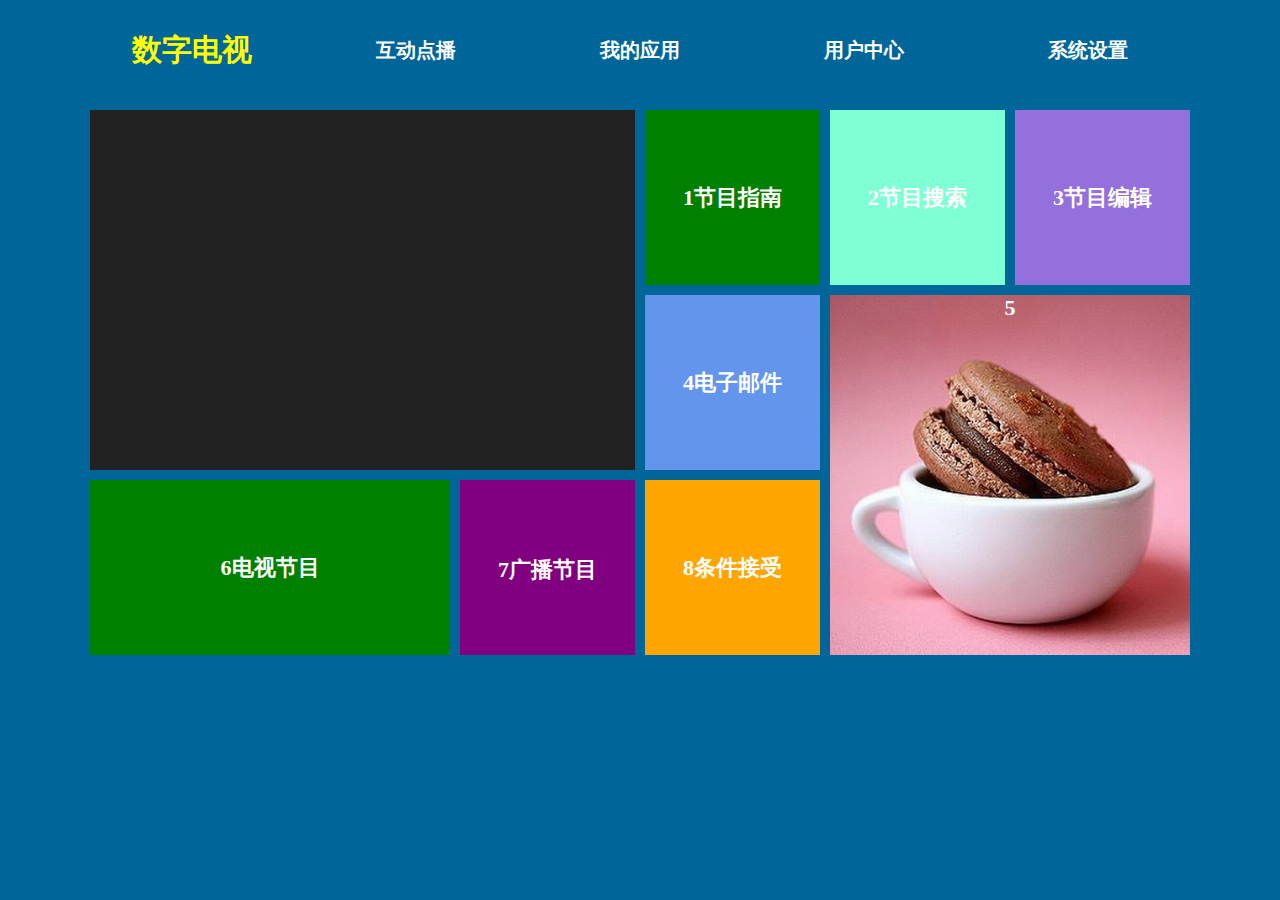
<file: demo/index.html>
<!DOCTYPE html>
<html>
	<head>
		<meta charset="utf-8" />
		<title></title>
		<link rel="icon" href="img/logo.jpg" type="image/x-icon"/>
		<link rel="stylesheet" type="text/css" href="css/demo.css"/>
		<script src="js/jquery.min.js" type="text/javascript" charset="utf-8"></script>
	</head>
	<body>
		<div id="main">
			<div id="nav_wraper">
				<ul id="nav">
					<li class="navMenu0 active-li" style="color: yellow;font-size: 30px;">数字电视</li>
					<li class="navMenu1">互动点播</li>
					<li class="navMenu2">我的应用</li>
					<li class="navMenu3">用户中心</li>
					<li class="navMenu4">系统设置</li>
				</ul>
			</div>
			<div id="menu_wraper">
				<div class="menu-list menu-list0">
					<div class="program">
					</div>
					<div class="pro-post">1节目指南</div>
					<div class="pro-search">2节目搜索</div>
					<div class="pro-edit">3节目编辑</div>
					<div class="e-mail">4电子邮件</div>
					<div class="add-pic">5</div>
					<div class="tv-pro">6电视节目</div>
					<div class="tv-bro">7广播节目</div>
					<div class="recive">8条件接受</div>
					
					<div class="focus-div"></div>
				</div>
				<div class="menu-list menu-list1">
					<div class="kingdom">0</div>
					<div class="music">1音乐+</div>
					<div class="aiqiyi">2爱奇艺</div>
					<div class="pptv">3聚力</div>
					<div class="fh-news">4凤凰新闻网</div>
					<div class="youpeng">5优朋</div>
					<div class="youku">6优酷</div>
					<div class="yifang">7义方课堂</div>
					
					<div class="focus-div"></div>
				</div>
				<div class="menu-list menu-list2">
					<div>0我的应用</div>
					<div>1我的应用</div>
					<div>2我的应用</div>
					<div>3我的应用</div>
					<div>4我的应用</div>
					<div>5我的应用</div>
					<div>6我的应用</div>
					<div>7我的应用</div>
			
					<div class="focus-div"></div>
				</div>
				<div class="menu-list menu-list3">
					<div>0用户中心</div>
					<div>1用户中心</div>
					<div>2用户中心</div>
					<div>3用户中心</div>
					<div>4用户中心</div>
					<div>5用户中心</div>
					<div>6用户中心</div>
					<div>7用户中心</div>
					
					<div class="focus-div"></div>
				</div>
				<div class="menu-list menu-list4">
					<div>0系统设置</div>
					<div>1系统设置</div>
					<div>2系统设置</div>
					<div>3系统设置</div>
					<div>4系统设置</div>
					<div>5系统设置</div>
					<div>6系统设置</div>
					<div>7系统设置</div>
					
					<div class="focus-div"></div>
				</div>
			</div>
		</div>
		<script src="js/dmeo.js" type="text/javascript" charset="utf-8"></script>
	</body>
</html>
</file>
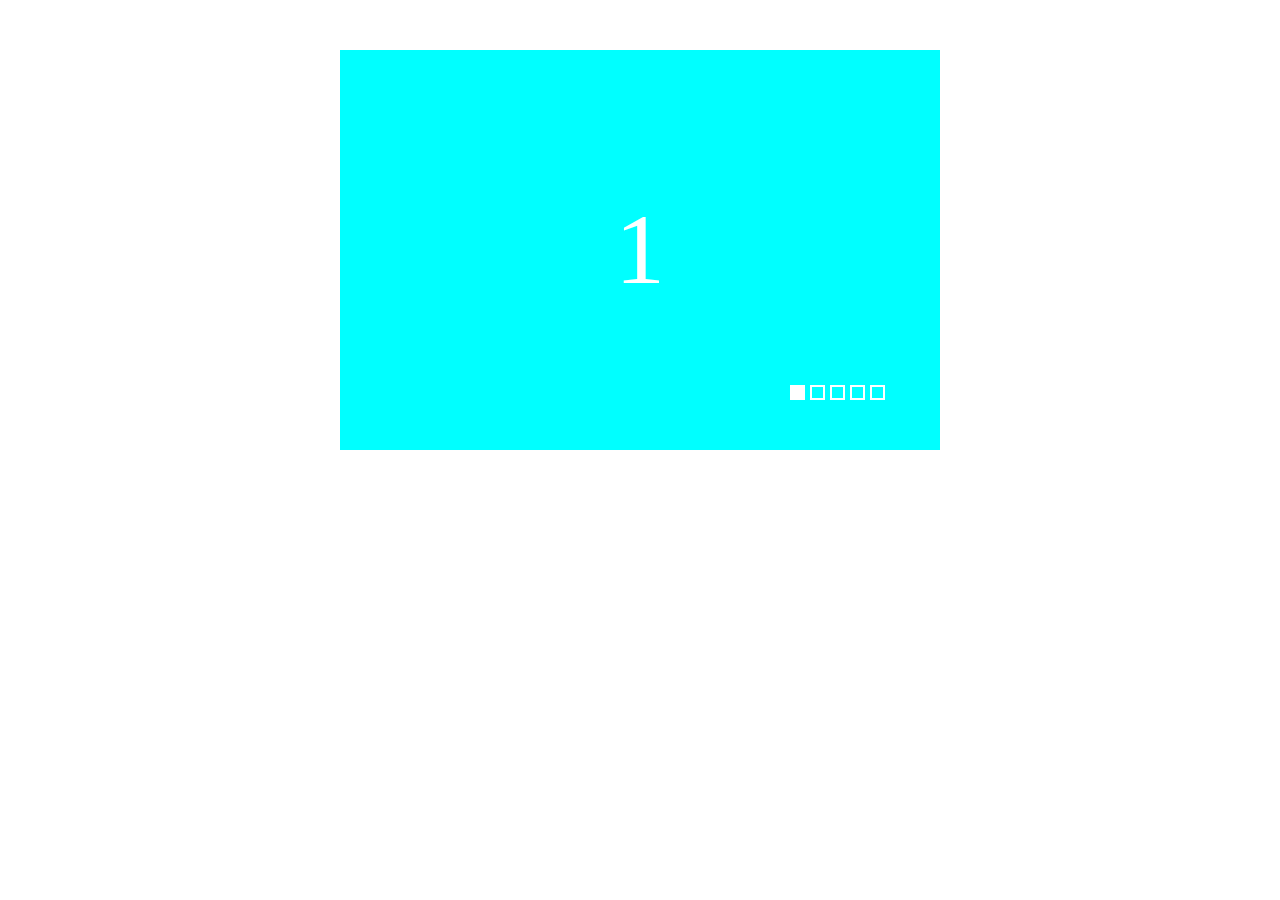
<file: demo/demo1.html>
<!DOCTYPE html>
<html>
	<head>
		<meta charset="UTF-8">
		<title></title>
		<style type="text/css">
			*{
				margin: 0;
				padding: 0;
			}
			ul{
				list-style: none;
			}
			.main{
				width:600px;
				height:400px;
				margin:50px auto;
				position: relative;				
			}
			.img-wraper{
				width:600px;
				height:400px;
			}
			
			.img-wraper div{
				width:600px;
				height:400px;
				position: absolute;
				top:0;
				left: 0;
				display: none;
				font-size: 100px;
				color:#fff;
				text-align: center;
				line-height: 400px;
				font-family: "微软雅黑";
			}
			.main .nav{
				width:100px;
				height:15px;
				position: absolute;
				right:50px;
				bottom: 50px;
			}
			.nav li{
				width:11px;
				height:11px;
				float: left;
				margin-right: 5px;
				border: 2px solid #fff;
			}
			li.active{
				background: #fff;
			}
			
			.main a{
				position: absolute;
				display: block;
				width:50px;
				height:70px;
				text-align: center;
				line-height: 70px;
				font-size: 30px;
				font-weight: bold;
				top:170px;
				text-decoration: none;
				color:#fff;
				font-weight: bold;
				background: rgba(0,0,000.8);
				display: none;
			}
			a.left{
				left:30px;
			}
			a.right{
				right: 30px;
			}
		</style>
		<script src="http://libs.baidu.com/jquery/2.0.0/jquery.min.js"></script>
	</head>
	<body>
		<div class="main">
			<div class="img-wraper">
				<div style="background: cyan;display: block;">1</div>
				<div style="background: palevioletred;">2</div>
				<div style="background: orangered;">3</div>
				<div style="background: brown;">4</div>
				<div style="background: crimson;">5</div>
			</div>
			<ul class="nav">
				<li class="active"></li>
				<li></li>
				<li></li>
				<li></li>
				<li></li>
			</ul>
			<a href="javascript:;" class="left">&lt;</a>
			<a href="javascript:;" class="right">&gt;</a>
		</div>
	</body>
	<script type="text/javascript">
		$(function () {
			var curIndex = 0;
			var timer = null;
			var isMoveing = true;
			
			timer = setInterval(move,2000)
			
			$('.nav li').click(function () {
				isMoveing = false;
				setTimeout(function () {
					isMoveing = true;
				},0)
				curIndex = $(this).index();
				$(this).addClass('active').siblings().removeClass();
				$('.img-wraper div').eq(curIndex).fadeIn().siblings().fadeOut();
				
			})
			
			
			function move () {
				if(isMoveing) {
					$('.img-wraper div').eq(curIndex).fadeIn().siblings().fadeOut();
					$('.nav li').eq(curIndex).addClass('active').siblings().removeClass();
					curIndex++;
					if (curIndex > 4) {
						curIndex = 0
					}
				}
				
			}
		})
	</script>
</html>
</file>
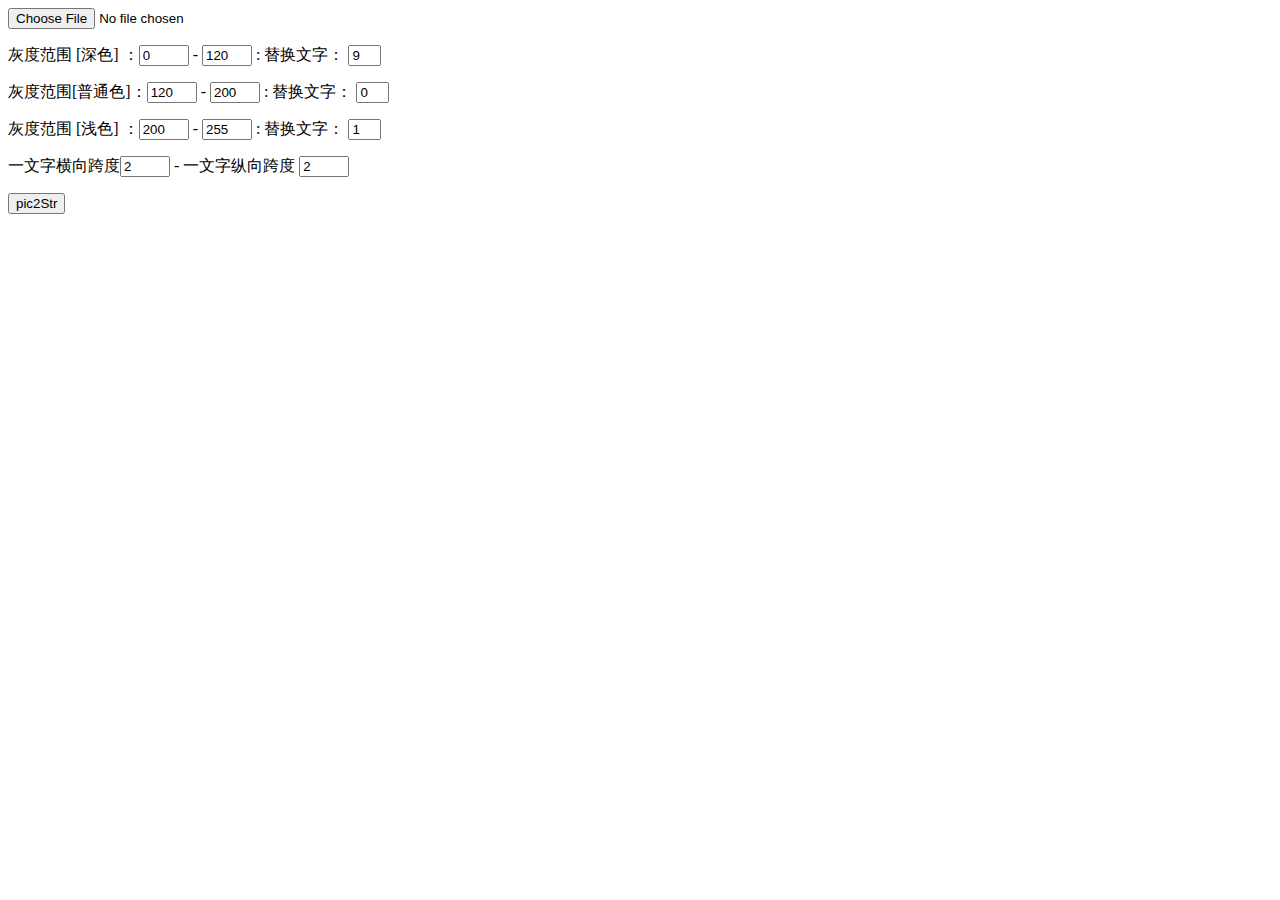
<file: demo/demo2.html>
<html>

	<head>
		<title>pic2Str</title>
		<script src="http://apps.bdimg.com/libs/jquery/1.6.4/jquery.js"></script>
		<style>
			.floatLeft {
				float: left;
			}
			
			.clear {
				clear: both;
			}
			
			input[type=number] {
				width: 50px;
			}
		</style>
	</head>

	<body>
		<div>
			<p><input type="file" id='fileInput' accept="image/*" /></p>
			<p>
				灰度范围 [深色] ：<input type="number" min="0" max="255" value='0' id='rgb1f' /> -
				<input type="number" maxlength="3" value='120' id='rgb1t' /> : 替换文字：
				<input type="text" size="1" maxlength="1" value='9' id='rgb1s' />
			</p>
			<p>
				灰度范围[普通色]：<input type="number" min="0" max="255" value='120' id='rgb2f' /> -
				<input type="number" maxlength="3" value='200' id='rgb2t' /> : 替换文字：
				<input type="text" size="1" maxlength="1" value='0' id='rgb2s' />
			</p>
			<p>
				灰度范围 [浅色] ：<input type="number" min="0" max="255" value='200' id='rgb3f' /> -
				<input type="number" maxlength="3" value='255' id='rgb3t' /> : 替换文字：
				<input type="text" size="1" maxlength="1" value='1' id='rgb3s' />
			</p>
			<p>
				一文字横向跨度<input type="number" min="0" max="100" value='2' id='wpx' /> - 一文字纵向跨度
				<input type="number" min="0" max="100" value='2' id='hpx' />
			</p>
		</div>
		<div><input type="button" value="pic2Str" onclick="pic2Str()" /></div>
		<div><img style="display:none" id='img' /></div>
		<div><canvas style="display:none" id='canvas'></canvas></div>
		<div id='pic2Str'></div>

		<script>
			var hasFile = false;
			$(function() {
				// bind file change event to load the image file
				var fileInput = document.getElementById("fileInput");
				fileInput.addEventListener('change', function(event) {
					var file = fileInput.files[0];
					var imageType = /^image\//;
					if (!imageType.test(file.type)) {
						alert('file type error: ' + file.type + '(image excepted)');
						return;
					}
					var img = document.getElementById("img");
					img.file = file;
					// 读取File对象中的内容
					var reader = new FileReader();
					reader.onload = (function(aImg) {
						return function(e) {
							aImg.src = e.target.result;
							$("#canvas").css({
								width: aImg.width + 'px',
								height: aImg.height + 'px'
							});
							$("#canvas").attr('width', aImg.width);
							$("#canvas").attr('height', aImg.height);
							var c = document.getElementById("canvas");
							var ctx = c.getContext("2d");
							ctx.drawImage(aImg, 0, 0);
							hasFile = true;
						};
					})(img);
					reader.readAsDataURL(file);
				}, false);
			});

			function pic2Str() {
				var wpx = $("#wpx").val();
				var hpx = $("#hpx").val();
				var rgb1f = $("#rgb1f").val();
				var rgb1t = $("#rgb1t").val();
				var rgb1s = $("#rgb1s").val();
				var rgb2f = $("#rgb2f").val();
				var rgb2t = $("#rgb2t").val();
				var rgb2s = $("#rgb2s").val();
				var rgb3f = $("#rgb3f").val();
				var rgb3t = $("#rgb3t").val();
				var rgb3s = $("#rgb3s").val();
				if (!hasFile)
					return;
				if (wpx == '' || hpx == '')
					return;
				var c = document.getElementById("canvas");
				var ctx = c.getContext("2d");
				var imgData = ctx.getImageData(0, 0, c.width, c.height);
				var wi = Math.floor(imgData.width / wpx);
				var hi = Math.floor(imgData.height / hpx);
				var strRst = [];
				for (var i = 0; i < hi; i++) {
					var strRow = "";
					for (var j = 0; j < wi; j++) {
						var rgbAvg = 0;
						for (var h = 0; h < hpx; h++) {
							for (var l = 0; l < wpx; l++) {
								var min = Math.min(imgData.data[(i * hpx + h) * 4 * imgData.width + (j * wpx * 4 + l)], imgData.data[(i * hpx + h) * 4 * imgData.width + (j * wpx * 4 + l) + 1], imgData.data[(i * hpx + h) * 4 * imgData.width + (j * wpx * 4 + l) + 2]);
								var max = Math.max(imgData.data[(i * hpx + h) * 4 * imgData.width + (j * wpx * 4 + l)], imgData.data[(i * hpx + h) * 4 * imgData.width + (j * wpx * 4 + l) + 1], imgData.data[(i * hpx + h) * 4 * imgData.width + (j * wpx * 4 + l) + 2]);
								rgbAvg += (min + max) * 0.5;
							}
						}
						rgbAvg = rgbAvg / (hpx * wpx);
						if (rgbAvg >= rgb1f && rgbAvg < rgb1t) {
							strRow += '' + rgb1s;
						} else if (rgbAvg >= rgb2f && rgbAvg < rgb2t) {
							strRow += '' + rgb2s;
						} else if (rgbAvg >= rgb3f && rgbAvg <= rgb3t) {
							strRow += '' + rgb3s;
						} else {
							strRow += "&nbsp;";
						}
					}
					strRst.push(strRow);
				}
				strRstHtml = "";
				for (var x = 0; x < strRst.length; x++)
					strRstHtml += strRst[x] + '<br/>'
				$("#pic2Str").html(strRstHtml);
			}
		</script>
	</body>

</html>
</file>
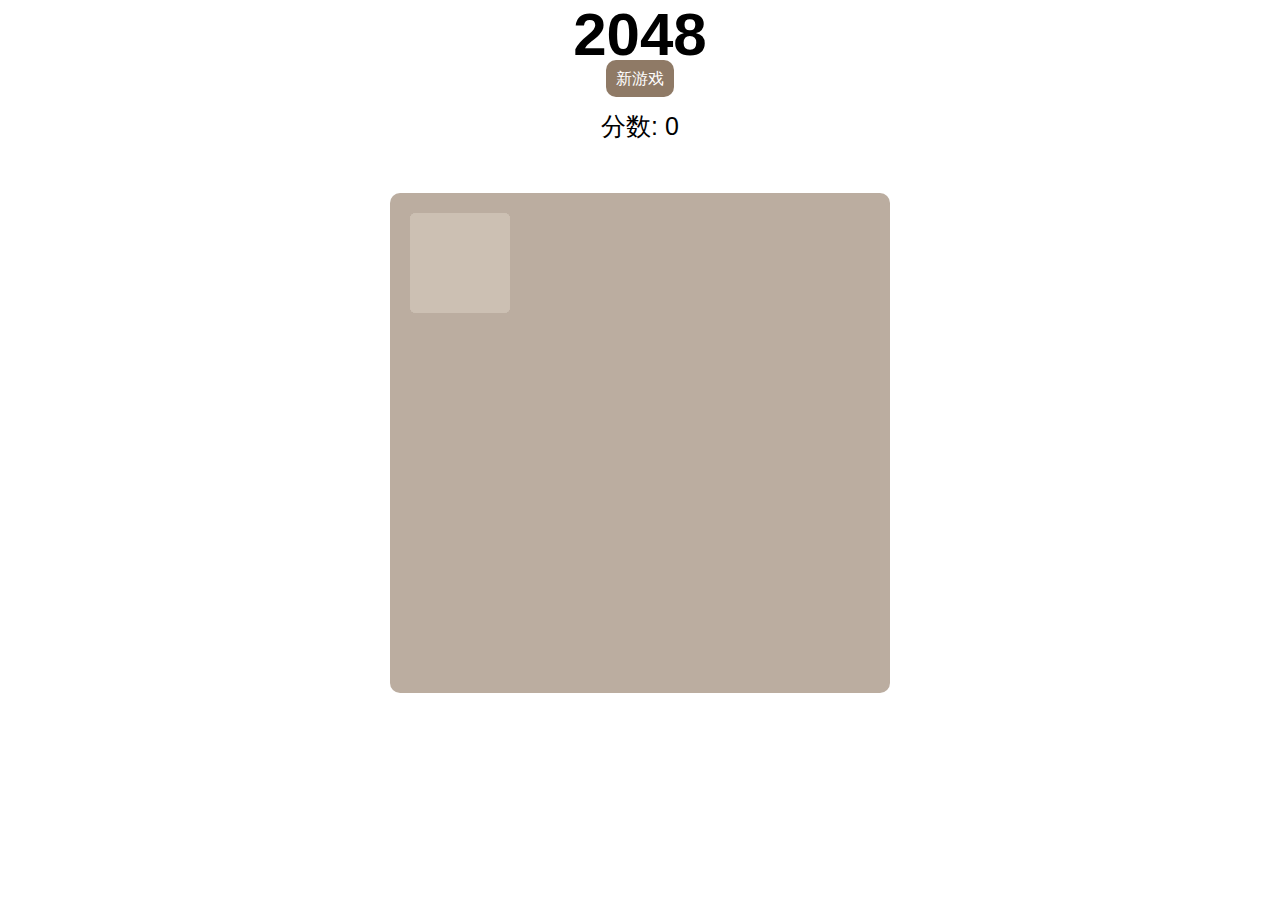
<file: demo/demo3.html>
<!DOCTYPE html>
<html>

	<head>
		<meta charset="UTF-8">
		<title>网页版2048</title>
		<link rel="stylesheet" type="text/css" href="css/demo3.css"/>
		<script src="js/jquery.min.js" type="text/javascript" charset="utf-8"></script>

	</head>

	<body>
		<header>
			<h1>2048</h1>
			<a href="javascript:newgame()" id="newgamebutton">新游戏</a>
			<p>
				分数:<span id="score">
					0
				</span>
			</p>
		</header>
		<div id="grid-container">
			<div class="grid-cell" id="grid-cell-0-0"></div>
			<div class="grid-cell" id="grid-cell-0-1"></div>
			<div class="grid-cell" id="grid-cell-0-2"></div>
			<div class="grid-cell" id="grid-cell-0-3"></div>
			
			<div class="grid-cell" id="grid-cell-1-0"></div>
			<div class="grid-cell" id="grid-cell-1-1"></div>
			<div class="grid-cell" id="grid-cell-1-2"></div>
			<div class="grid-cell" id="grid-cell-1-3"></div>
			
			<div class="grid-cell" id="grid-cell-2-0"></div>
			<div class="grid-cell" id="grid-cell-2-1"></div>
			<div class="grid-cell" id="grid-cell-2-2"></div>
			<div class="grid-cell" id="grid-cell-2-3"></div>
			
			<div class="grid-cell" id="grid-cell-3-0"></div>
			<div class="grid-cell" id="grid-cell-3-1"></div>
			<div class="grid-cell" id="grid-cell-3-2"></div>
			<div class="grid-cell" id="grid-cell-3-3"></div>
		</div>
	</body>

	<script src="js/demo3.js" type="text/javascript" charset="utf-8"></script>

</html>
</file>
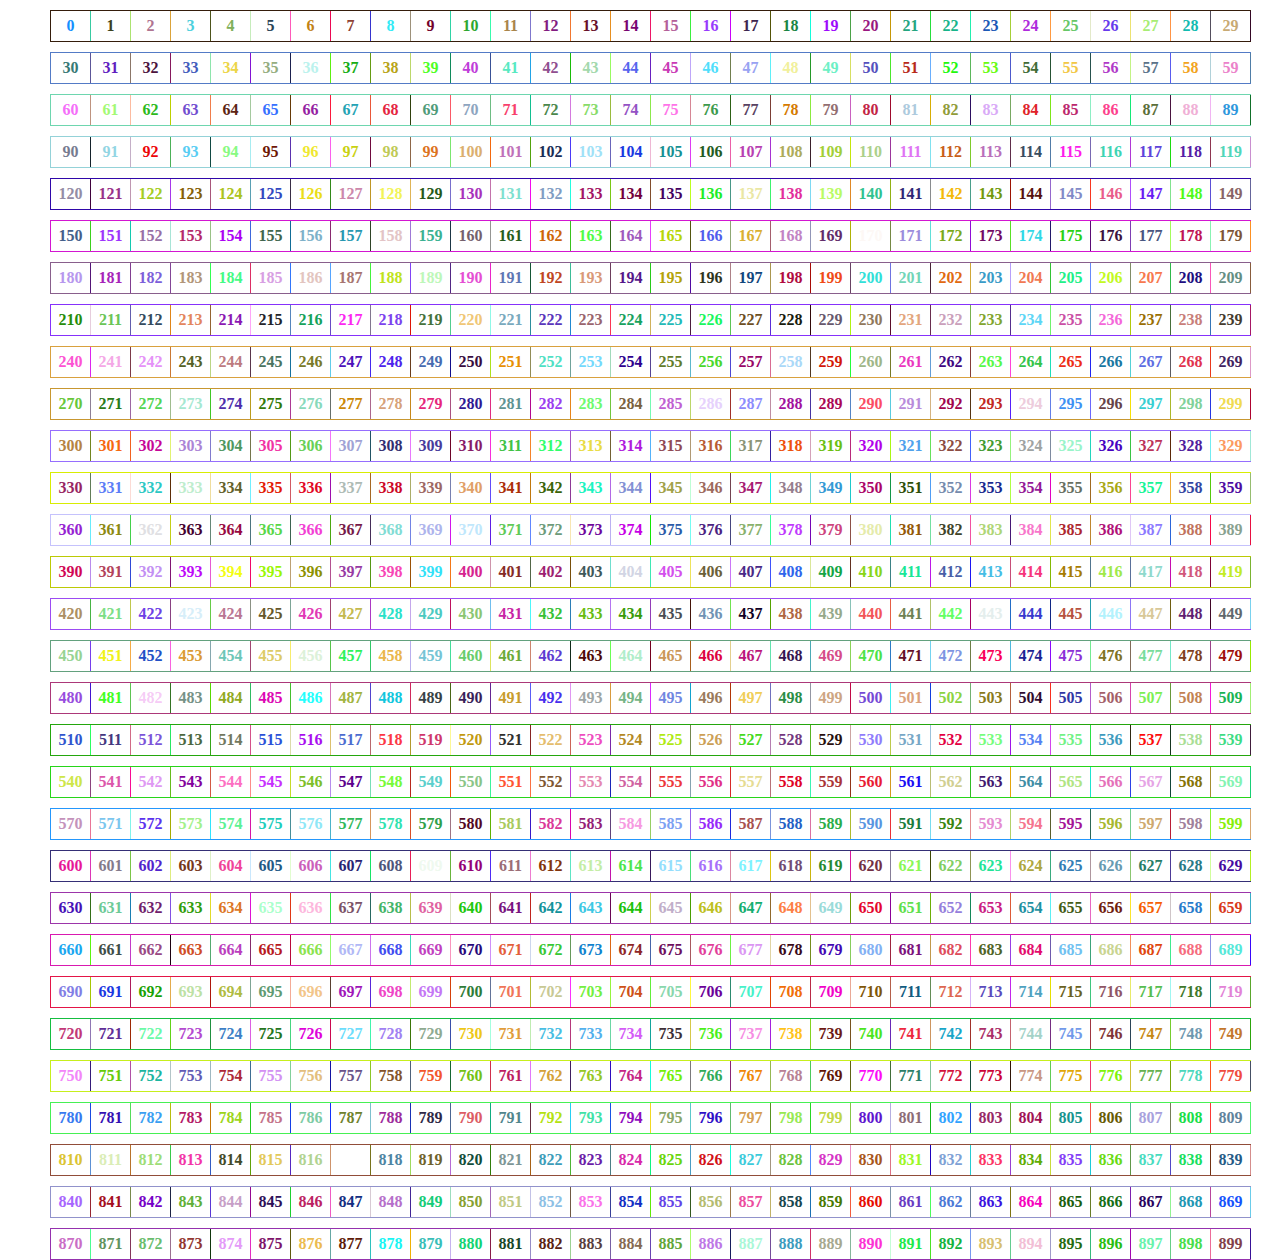
<file: demo/test.html>
<!DOCTYPE html>
<html>
	<head>
		<meta charset="UTF-8">
		<title></title>
		<style type="text/css">
			*{
				margin: 0;
				padding: 0;
			}
			
		
			.item{
				border: 1px solid;
				border-right: none;
				margin: 10px 0px 0 50px;
			}
			.shuzi{
				display: block;
				float: left;
				width: 39px;
				height: 30px;
				text-align: center;
				line-height: 30px;
				border-right: 1px solid #000;
				font-weight:bold;
			}
		</style>
		<script src="js/jquery.min.js" type="text/javascript" charset="utf-8"></script>
	</head>
	<body>
		
		<div id="alertBox">
			
		</div>
		<div id="def-div">
			
		</div>
		
		
		
		<!-- <buttton id="btn">按钮</buttton> -->
		
		
		<script type="text/javascript">
		
			//[1,2,3,4,5,6,7,8,9,10,11.....]   --->[[1,2,3,4,5],[6,7,8,9,10],[11,....]]
			function reduceArray (arr,count) {
				var len,ar = Array(),k = 0;
				if (arr.length % count == 0) {
					len = parseInt(arr.length / count);
				} else{
					len = parseInt(arr.length / count) + 1;
				}
				for (var i = 0;i < len;i++) {
					if (ar[i]) {
						ar[i] = ar[i];
					}else{
						ar[i] = [];
					}
					for (var a = 0;a < count;a++) {
						ar[i][a] = arr[k];
						if (ar[i][a] == undefined) {
							ar[i].length = arr.length % count;
						}
						k++;	
					}
				} 	
				var newAr = ar;
				//console.log(newAr);

				for(var j = 0;j < ar.length;j++) {
					var aDiv = document.createElement('div');
					aDiv.className = 'item';
					aDiv.style.width = ar[j].length * 40 +'px';
					aDiv.style.height = 30+ 'px';
					aDiv.style.borderColor = getRanderColor();
					for(var m = 0;m < ar[j].length;m++){
						var ospan = document.createElement('span');
						ospan.innerHTML = ar[j][m];

						ospan.className = "shuzi"
						//console.log(ar[j][m])
						aDiv.appendChild(ospan);
					}
					
					document.body.appendChild(aDiv);
				}
			}
			var num = document.getElementsByClassName('shuzi');
			var items = document.getElementsByClassName('item');

			setInterval(function () {
				for(var n = 0;n < num.length;n++){
					num[n].style.color = getRanderColor();
					num[n].style.borderColor = getRanderColor();
				}
				for(var a = 0;a < items.length;a++){
					items[a].style.borderColor = getRanderColor();
				}
			},80)
			var a = [];
			for(var i = 0;i < 900;i++) {
				a.push(i);

			}
			reduceArray(a,30);

			function getRanderColor () {
				return '#'+(Math.random()*0xffffff<<0).toString(16); 
			}
			/*var s = "我们走，皮皮虾"
			console.log(s.split("").reverse().join(""))
			
			console.log()
			function fn (a) {
				console.log(a)
				var a = 2;
				function a () {
					
				}
				console.log(a)
			}
			fn(1)*/
			
			
			//var aa = document.getElementsByClassName('test')
			
			
			
			
			function Master () {
				this.feed = function (animal,food) {
					document.write("给" + animal.name + "喂食了" +　food.name)
				}
			}
			//食物父类  
			function Food (name) {
				this.name = name;
			}
			//食物子类  鱼
			function Fish (name) {
				this.food = Food;
				this.food(name);
			}
			//食物子类  骨头
			function bone (name) {
				this.food = Food;
				this.food(name);
			}
			//动物父类
			function Animal (name) {
				this.name = name;
			}
			//动物子类 猫
			function Cat (name) {
				this.animal = Animal;
				this.animal(name)
			}
			//动物子类 狗
			function Dog (name) {
				this.animal = Animal;
				this.animal(name);
			}
			
			//创建对象
			/*
			var master = new Master();
			var fish = new Fish("小鱼儿");
			var bone = new bone("肉骨头");
			var cat = new Cat("馋猫");
			var dog = new Dog("癞皮狗");
			document.write("<br/><br/><br/><br/><br/><hr/>")
			master.feed(cat,fish)
			document.write("<br/><hr/>")
			master.feed(dog,bone)
			*/
			
			
			/*var wang = "王琪"
			alert(encodeURI(wang))*/
			
		</script>
	</body>
</html>
</file>
<file: demo/css/demo.css>
body,div, ul, li,p{
	 margin:0; padding:0; 
}
body{
	font-family: "微软雅黑";
	font-weight: bolder;
	background: #069;
}
ul { 
	list-style:none;
}
#main{
	width:1120px;
	height:680px;
	margin: 0px auto;	
}
#nav_wraper{
	width:1120px;
	height:100px;
}

#nav{
	float: left;
	width:1120px;
	height:100px;
	line-height: 100px;
}
#nav li{
	width:224px;
	float: left;
	text-align: center;
	font-size: 20px;
	color: #fff;
}
#nav li.active-li{
	-webkit-animation:turn 4s infinite;
}
@-webkit-keyframes turn{
	75%{
		-webkit-transform:rotateY(0deg);
	}
	100%{
		-webkit-transform:rotateY(360deg);
	}
}
#menu_wraper{
	width:1120px;
	height:580px;
	position: relative;
	overflow: hidden;
	
}
#menu_wraper .menu-list{
	width:1120px;
	height:580px;
	color: darkred;
	position: absolute;	
	top:0;left:1120px;
	overflow: visible !important;

}

#menu_wraper .menu-list0{
	left:0px;
}
#menu_wraper .menu-list0 div{
	position: absolute;
	color:#fff;
	text-align: center;
	font-size:22px;
	outline: none;
}
#menu_wraper .menu-list0 .program{
	width:545px;
	height:360px;
	background: #222222;
	left:10px;
	top:10px;

}

#menu_wraper .menu-list0 .pro-post{
	width:175px;
	height:175px;
	background: green;
	line-height: 175px;
	left:565px;
	top:10px;
	
}
#menu_wraper .menu-list0 .pro-search{
	width:175px;
	height:175px;
	background: aquamarine;
	line-height: 175px;
	left:750px;
	top:10px;
}
#menu_wraper .menu-list0 .pro-edit{
	width:175px;
	height:175px;
	background: mediumpurple;
	line-height: 175px;
	left:935px;
	top:10px;
}
#menu_wraper .menu-list0 .e-mail{
	width:175px;
	height:175px;
	background: cornflowerblue;
	line-height: 175px;
	left:565px;
	top:195px;
}
#menu_wraper .menu-list0 .add-pic{
	width:360px;
	height:360px;
	background:url(../img/timg.jpg);
	background-size:cover;
	right:10px;
	top:195px;
}
#menu_wraper .menu-list0 .tv-pro{
	width:360px;
	height:175px;
	background: green;
	line-height: 175px;
	left:10px;top:380px;

}
#menu_wraper .menu-list0 .tv-bro{
	width:175px;
	height:175px;
	background: purple;
	line-height: 180px;
	left:380px;top:380px;
}
#menu_wraper .menu-list0 .recive{
	width:175px;
	height:175px;
	background: orange;
	line-height: 175px;
	left:565px;
	top:380px;
}


#menu_wraper .menu-list1 div{
	position: absolute;
	text-align: center;
	font-size: 30px;
	color:#fff;
	outline: none;
}
#menu_wraper .menu-list1 .kingdom{
	width:360px;
	height:560px;
	background: url(../img/gitta.jpg);
	top:10px;
	left:10px;

}
#menu_wraper .menu-list1 .music{
	width:360px;
	height:180px;
	line-height: 180px;
	background: cyan;
	left:380px;
	top:10px;
}
#menu_wraper .menu-list1 .aiqiyi{
	width:360px;
	height:180px;
	line-height: 180px;
	background: purple;
	left:750px;top:10px;
}
#menu_wraper .menu-list1 .pptv{
	width:360px;
	height:180px;
	line-height: 180px;
	background: orangered;
	left:380px;
	top:200px;
}
#menu_wraper .menu-list1 .fh-news{
	width:175px;
	height:180px;
	line-height: 180px;
	background: blue;
	left:750px;
	top:200px;
}
#menu_wraper .menu-list1 .youpeng{
	width:175px;
	height:180px;
	line-height: 180px;
	background:sienna ;
	left:935px;
	top:200px;
}
#menu_wraper .menu-list1 .youku{
	width:360px;
	height:180px;
	line-height: 180px;
	background: mediumpurple;
	left:380px;
	top:390px;
}
#menu_wraper .menu-list1 .yifang{
	width:360px;
	height:180px;
	line-height: 180px;
	background: greenyellow;
	left:750px;
	top:390px;
}
.menu-list2,.menu-list3,.menu-list4{
	padding-top: 10px;
	padding-left: 10px;
	width: 1110px;
	height: 570px;
}
.menu-list2 div,.menu-list3 div,.menu-list4 div{
	width:260px;height:260px;
	float: left;
	/*margin: 0 10px 10px 0;*/
	border: 1px solid #006699;
	background: cyan;
	text-align: center;
	line-height: 250px;
	font-size: 30px;
	color:#fff;
	outline: none;
}
.menu-list3 div{
	background: peru;
}
.menu-list4 div{
	background: orange;
}
#menu_wraper .menu-list .focus-div{
	display: none;
	border: 6px solid yellow;
	position: absolute;
	background: none !important;
	
	/*box-shadow: 0px 0px 20px #8B0000 ;*/
}
</file>
<file: demo/css/demo3.css>
@charset "utf-8";

*{margin: 0;padding: 0;}
header{
	display: block;
	margin: 0 auto;
	width: 500px;
	text-align: center;
}
header h1{
	font-family: arial,helvetica,sans-serif;
	font-size: 60px;
	font-weight: bold;
}
header #newgamebutton{
	width: 100px;
	padding: 10px;
	background: #8f7a66;
	color: white;
	border-radius: 10px;
	text-decoration: none;
}
header #newgamebutton:hover{
    background:#9f8b77;
}

header p{
    font-family:Arial, Helvetica, sans-serif;
    font-size:25px;
    margin:20px auto;
}

#grid-container{
    width:460px;
    height:460px;
    padding:20px;
    margin:50px auto;
    background:#bbada0;
    border-radius:10px;
    position:relative;
}

.grid-cell{
    width:100px;
    height:100px;
    border-radius:6px;
    background:#ccc0b3;
    position:absolute;
}

.number-cell{
    width:100px;
    height:100px;
    border-radius:6px;
    line-height:100px;
    font:Arial, Helvetica, sans-serif;
    font-size:60px;
    font-weight:bold;
    text-align: center;
    position:absolute;
}
</file>
